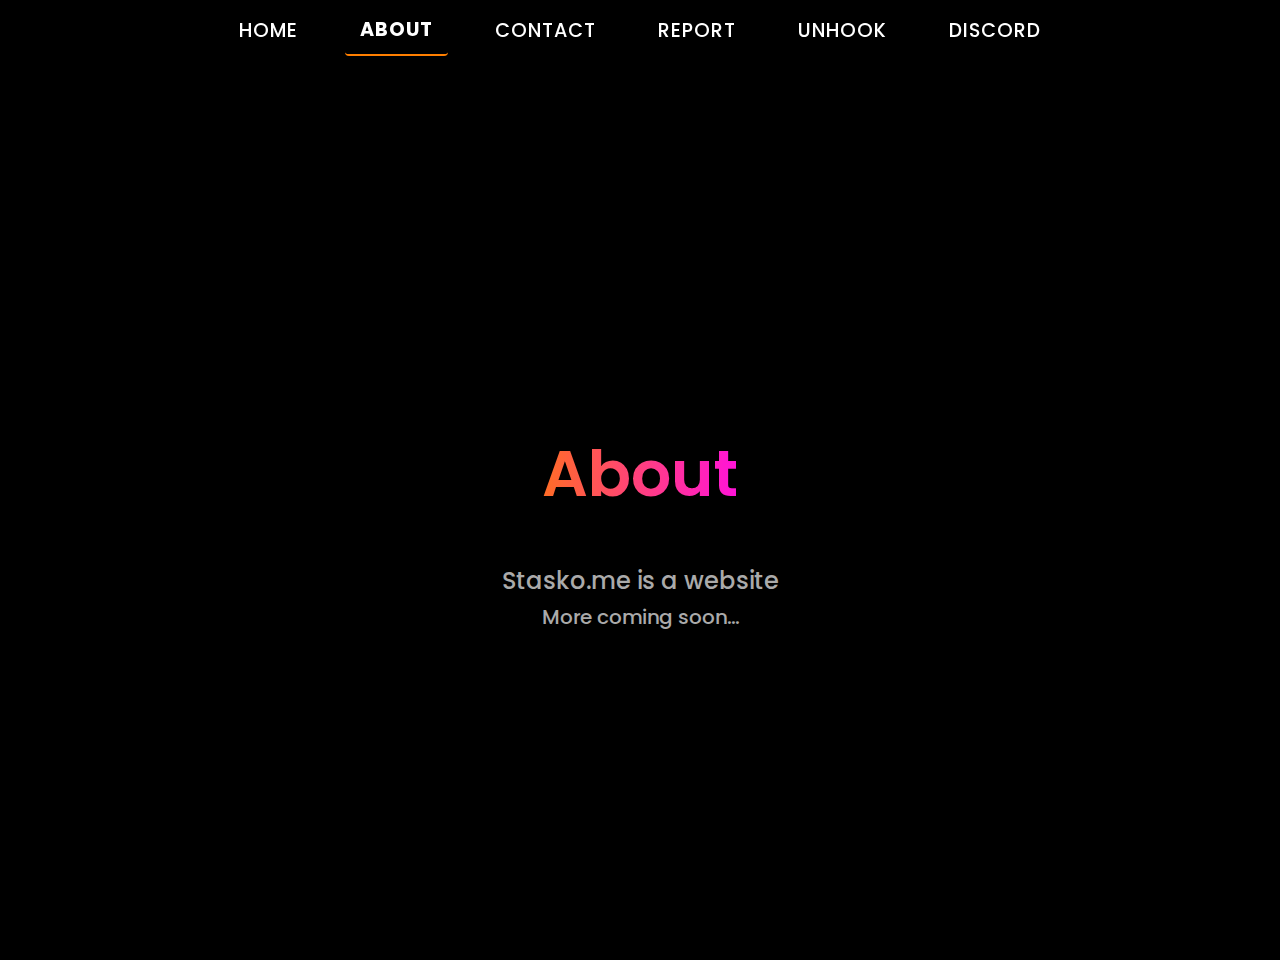
<file: about.html>
<!DOCTYPE html>
<html lang="en">
<head>
    <meta charset="UTF-8">
    <meta name="viewport" content="width=device-width, initial-scale=1.0">
    <title>About - Stasko.me</title>
    <link rel="icon" type="image/png" href="icon.png">
    <link rel="stylesheet" href="styles.css">
    <link href="https://fonts.googleapis.com/css2?family=Poppins:wght@300;600&display=swap" rel="stylesheet">
    <link rel="icon" type="image/x-icon" href="favicon.ico">
</head>
<body>
    <!-- Header with navigation -->
    <header>
        <div id="mobile-nav-toggle">
            ☰
        </div>
        <nav>
            <a href="index.html">Home</a>
            <a href="about.html" class="active">About</a>
            <a href="contact.html">Contact</a>
            <a href="report.html">Report</a>
            <a href="unhook.html">Unhook</a>
            <a href="https://discord.gg/TWv3zcKTbc" target="_blank" rel="noopener">Discord</a>
        </nav>
    </header>

    <!-- Main content section -->
    <main>
        <section class="about">
            <h1 class="stasko-text"></A>About</h1>
            <p class="hero-description">
                Stasko.me is a website<br><small>More coming soon...</small>
            </p>
        </section>
    </main>
    <script src="phone.js"></script>
</body>
</html>
</file>
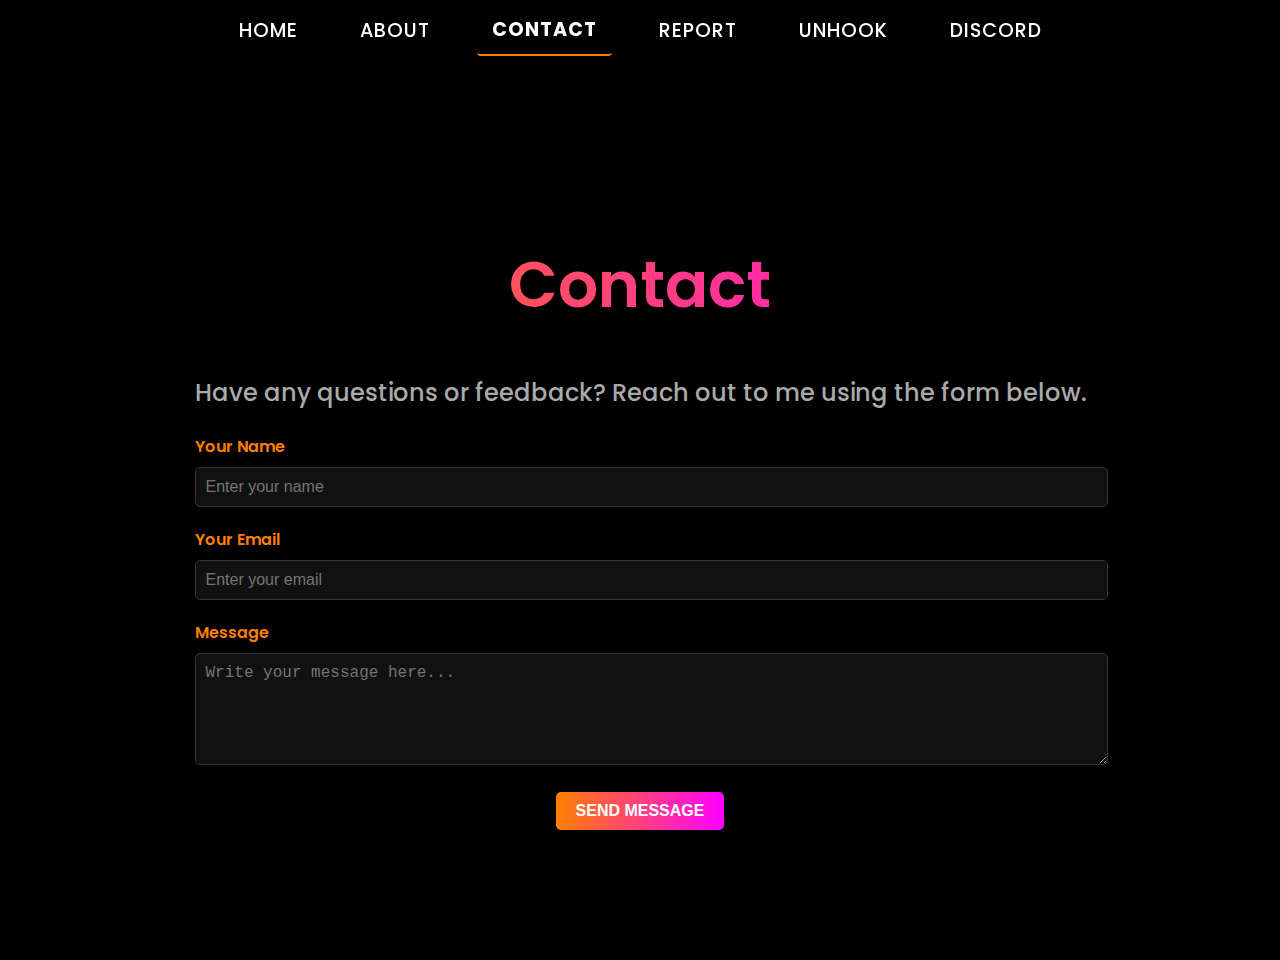
<file: contact.html>
<!DOCTYPE html>
<html lang="en">
<head>
    <meta charset="UTF-8">
    <meta name="viewport" content="width=device-width, initial-scale=1.0">
    <title>Contact - Stasko.me</title>
    <link rel="stylesheet" href="styles.css">
    <link href="https://fonts.googleapis.com/css2?family=Poppins:wght@300;600&display=swap" rel="stylesheet">
    <link rel="icon" type="image/x-icon" href="favicon.ico">
</head>
<body>
    <!-- Header with navigation -->
    <header>
        <div id="mobile-nav-toggle">
            ☰
        </div>
        <nav>
            <a href="index.html">Home</a>
            <a href="about.html">About</a>
            <a href="contact.html" class="active">Contact</a>
            <a href="report.html">Report</a>
            <a href="unhook.html">Unhook</a>
            <a href="https://discord.gg/TWv3zcKTbc" target="_blank" rel="noopener">Discord</a>
        </nav>
    </header>

    <!-- Main content section -->
    <main>
        <section class="contact">
            <h1 class="stasko-text">Contact</h1>
            <p class="hero-description">
                Have any questions or feedback? Reach out to me using the form below.
            </p>
            <form id="contact-form">
                <div class="form-group">
                    <label for="username">Your Name</label>
                    <input type="text" id="username" name="username" placeholder="Enter your name" required>
                </div>
                <div class="form-group">
                    <label for="email">Your Email</label>
                    <input type="email" id="email" name="email" placeholder="Enter your email" required>
                </div>
                <div class="form-group">
                    <label for="message">Message</label>
                    <textarea id="message" name="message" rows="5" placeholder="Write your message here..." required></textarea>
                </div>
                <button type="submit" class="submit-button">Send Message</button>
            </form>
            <p id="response" style="color: #ff7f00; margin-top: 10px;"></p>
        </section>
    </main>

    <!-- JavaScript -->
    <script>
        document.getElementById("contact-form").addEventListener("submit", async function(event) {
            event.preventDefault();

            const username = document.getElementById("username").value;
            const email = document.getElementById("email").value;
            const message = document.getElementById("message").value;

            const webhookUrl = "https://discord.com/api/webhooks/1309873090486075473/Pq2zUaZIxdKkFzBhIbntyBnSWIQPF2z4F9JusM2CmEgjpw8OCyLaj8ft4FvyfZUQX2rG"; // Replace with your webhook URL

            const payload = {
                content: `**New Contact Form Submission**\n**Name:** ${username}\n**Email:** ${email}\n**Message:**\n${message}`
            };

            try {
                const response = await fetch(webhookUrl, {
                    method: "POST",
                    headers: {
                        "Content-Type": "application/json",
                    },
                    body: JSON.stringify(payload),
                });

                if (response.ok) {
                    document.getElementById("response").textContent = "Message sent successfully!";
                    document.getElementById("contact-form").reset();
                } else {
                    document.getElementById("response").textContent = "Failed to send message. Try again later.";
                }
            } catch (error) {
                document.getElementById("response").textContent = "An error occurred. Try again later.";
                console.error("Error sending message to Discord:", error);
            }
        });
    </script>
    <script src="phone.js"></script>
</body>
</html>
</file>
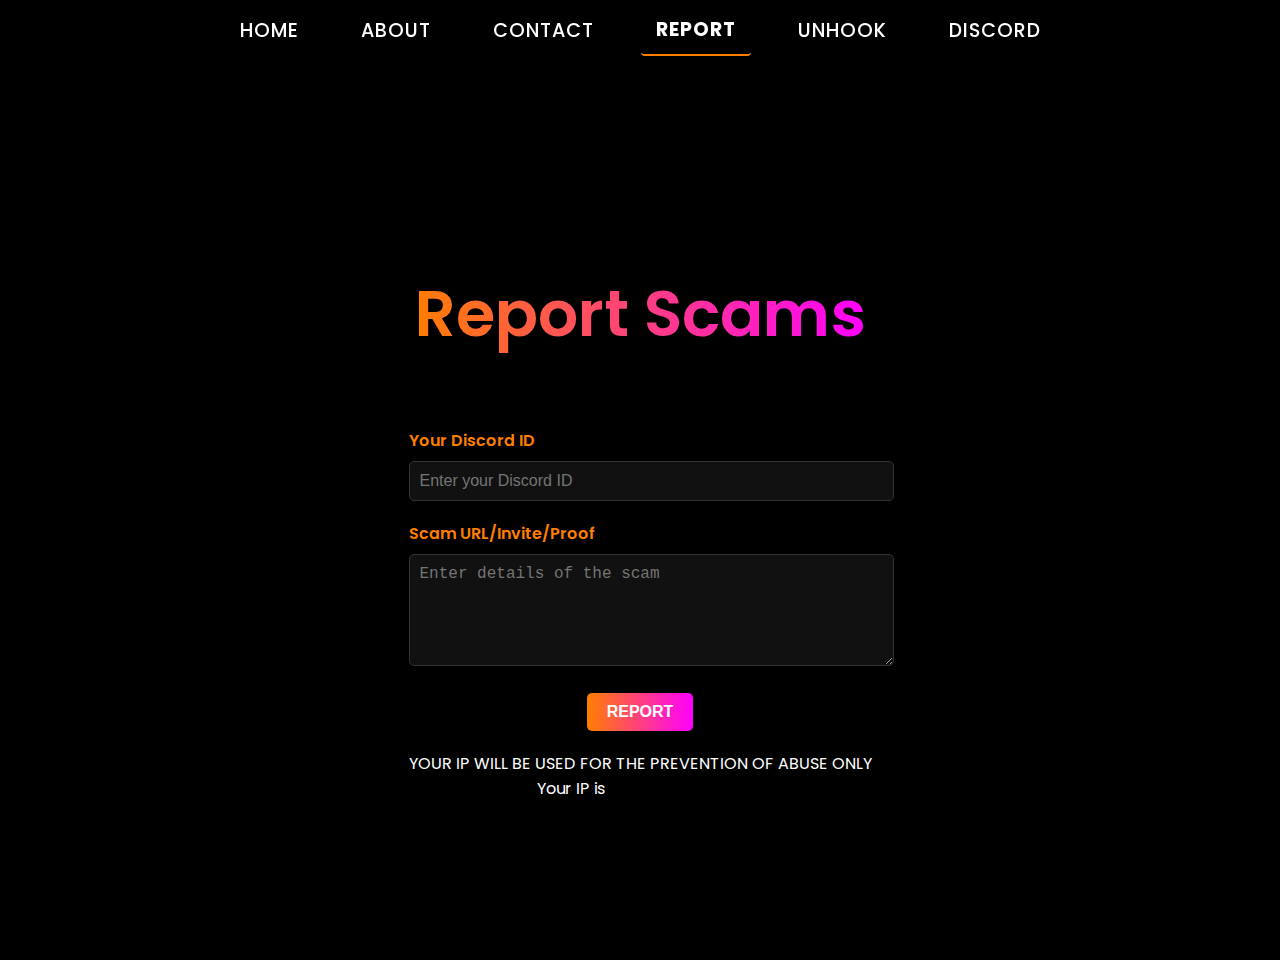
<file: report.html>
<!DOCTYPE html>
<html lang="en">
<head>
    <meta charset="UTF-8">
    <meta name="viewport" content="width=device-width, initial-scale=1.0">
    <title>Report - Stasko.me</title>
    <link rel="stylesheet" href="styles.css">
    <link href="https://fonts.googleapis.com/css2?family=Poppins:wght@300;600&display=swap" rel="stylesheet">
    <link rel="icon" type="image/x-icon" href="favicon.ico">
</head>
<body>
    
    <!-- Header Section -->
    <header>
        <div id="mobile-nav-toggle">
            ☰
        </div>
        <nav>
            <a href="index.html">Home</a>
            <a href="about.html">About</a>
            <a href="contact.html">Contact</a>
            <a href="report.html" class="active">Report</a>
            <a href="unhook.html">Unhook</a>
            <a href="https://discord.gg/TWv3zcKTbc" target="_blank" rel="noopener">Discord</a>
        </nav>
    </header>

    <!-- Main Content Section -->
    <main>
        <section class="report-container">
            <h1 class="stasko-text">Report Scams</h1><br>
            <form class="form" id="report-form">
                <!-- Discord ID -->
                <div class="form-group">
                    <label for="discord-id">Your Discord ID</label>
                    <input type="text" id="discord-id" name="discord-id" placeholder="Enter your Discord ID" required>
                </div>
            
                <!-- Scam Details -->
                <div class="form-group">
                    <label for="scam-details">Scam URL/Invite/Proof</label>
                    <textarea id="scam-details" name="scam-details" rows="5" placeholder="Enter details of the scam" required></textarea>
                </div>
            
                <!-- Submit Button -->
                <button id="submit-button" class="submit-button">REPORT</button>
            </form>
            
            
            <p class="ip-info">
                YOUR IP WILL BE USED FOR THE PREVENTION OF ABUSE ONLY
                <br>
                <span>Your IP is </span>
                <span class="hidden-ip">(hover to show)</span>
            </p>
    
            
        </section>
    </main>
    <script src="report.js"></script>
    <script src="phone.js"></script>
</body>
</html>
</file>
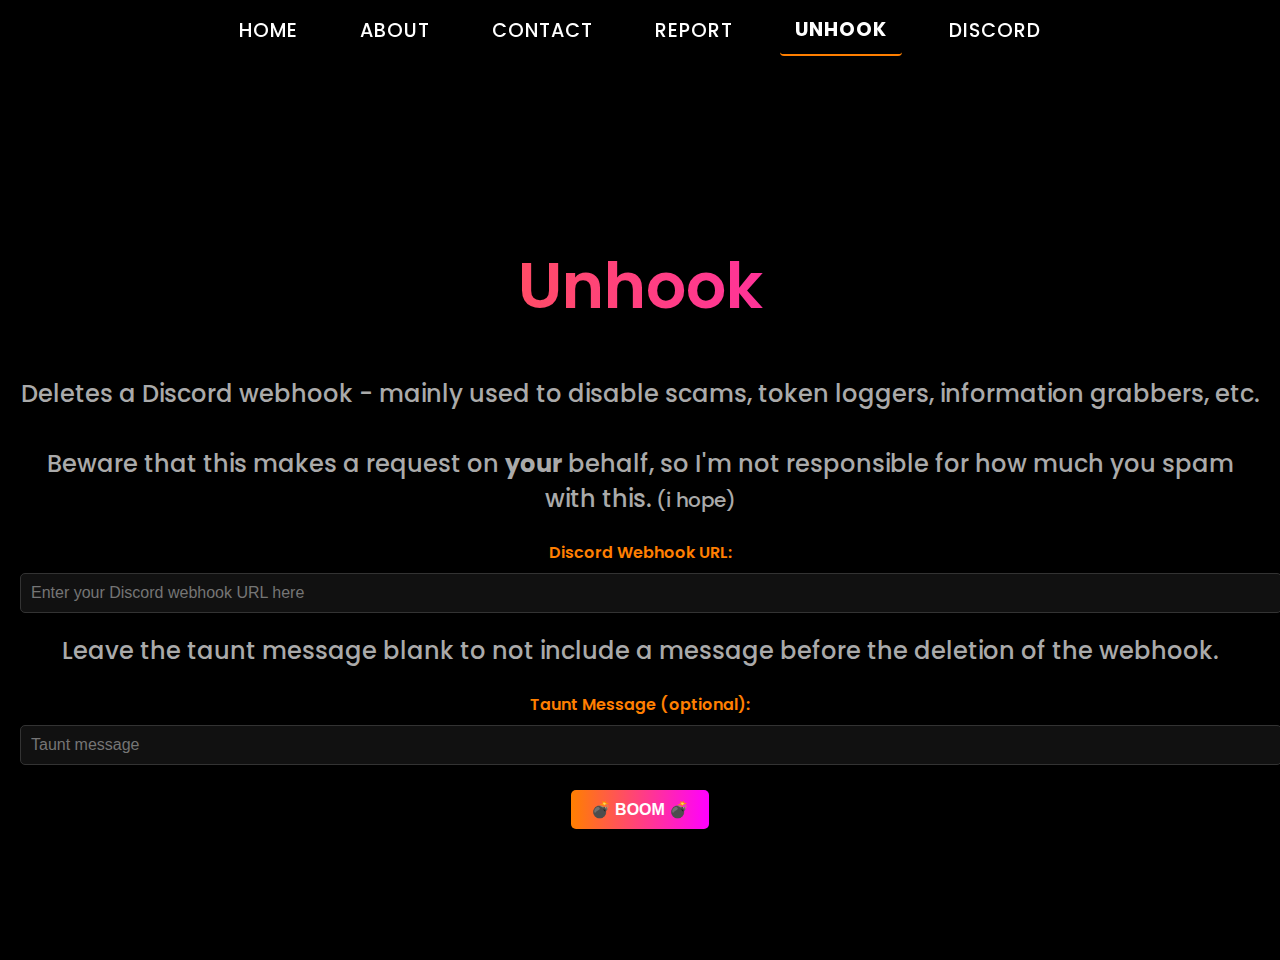
<file: unhook.html>
<!DOCTYPE html>
<html lang="en">
<head>
    <meta charset="UTF-8">
    <meta name="viewport" content="width=device-width, initial-scale=1.0">
    <title>Unhook - Stasko.me</title>
    <link rel="stylesheet" href="styles.css">
    <link href="https://fonts.googleapis.com/css2?family=Poppins:wght@300;600&display=swap" rel="stylesheet">
    <link rel="icon" type="image/x-icon" href="favicon.ico">
</head>
<body>
    <header>
        <div id="mobile-nav-toggle">
            ☰
        </div>
        <nav>
            <a href="index.html">Home</a>
            <a href="about.html">About</a>
            <a href="contact.html">Contact</a>
            <a href="report.html">Report</a>
            <a href="unhook.html" class="active">Unhook</a>
            <a href="https://discord.gg/TWv3zcKTbc" target="_blank" rel="noopener">Discord</a>
        </nav>
    </header>

    <main>
        <section class="unhook">
            <h1 class="stasko-text">Unhook</h1>
            <p class="hero-description">
                Deletes a Discord webhook - mainly used to disable scams, token loggers, information grabbers, etc.<br><br>
                Beware that this makes a request on <b>your</b> behalf, so I'm not responsible for how much you spam with this.<small> (i hope)</small>
            </p>

            <!-- Input fields for webhook and message -->
            <label for="webhook-url">Discord Webhook URL:</label>
            <input type="text" id="webhook-url" placeholder="Enter your Discord webhook URL here" required>
            
            <p class="hero-description">
                Leave the taunt message blank to not include a message before the deletion of the webhook.
            </p>
            <label for="webhook-msg">Taunt Message (optional):</label>
            <input type="text" id="webhook-msg" placeholder="Taunt message"><br><br>
            
            <!-- Submit button -->
            <button id="submit-button" class="submit-button">💣 BOOM 💣</button>

            <!-- Response message -->
            <p id="unhook-response"></p>
        </section>
    </main>

    <noscript>
        <p style="color: red;">This page requires JavaScript to function properly. Please enable JavaScript in your browser.</p>
    </noscript>

    <script src="unhook.js"></script>
    <script src="phone.js"></script>
</body>
</html>
</file>
<file: styles.css>
/* Global Styles */
body {
    margin: 0;
    font-family: 'Poppins', sans-serif;
    color: #fff;
    background-color: #000;
    overflow-x: hidden; /* Prevent horizontal scroll issues */
}

/* Header Navigation Styles */
header {
    position: fixed;
    top: 0;
    width: 100%;
    height: 60px;
    background-color: rgba(0, 0, 0, 0.8); /* Transparent black */
    z-index: 10;
    display: flex;
    justify-content: center;
    align-items: center;
    box-shadow: 0 2px 5px rgba(0, 0, 0, 0.5);
}

/* Navigation Bar */
nav {
    display: flex;
    justify-content: center;
    gap: 2rem; /* Space between navigation links */
    align-items: center;
}

nav a {
    text-decoration: none;
    color: #fff;
    font-weight: 500;
    font-size: 1.2rem;
    text-transform: uppercase;
    letter-spacing: 1px;
    padding: 10px 15px;
    border-radius: 4px;
    transition: all 0.3s ease;
}

nav a:hover {
    color: #fff;
    background-color: #ff7f00; /* Orange hover effect */
    transform: translateY(-4px);
    box-shadow: 0 4px 10px rgba(255, 127, 0, 0.4);
}

nav a.active {
    font-weight: 700;
    border-bottom: 2px solid #ff7f00;
}

/* Main Content Section */
main {
    margin-top: 80px; /* Account for fixed header */
    display: flex;
    justify-content: center;
    align-items: center;
    flex-direction: column;
    height: calc(100vh - 60px); /* Fullscreen minus header */
    padding: 20px;
    text-align: center;
}

.stasko-text {
    font-size: 4rem;
    font-weight: 600;
    background: linear-gradient(90deg, #ff7f00, #ff00ff, #00ffff, #ff7f00);
    background-size: 300% 300%;
    -webkit-background-clip: text;
    -webkit-text-fill-color: transparent;
    animation: gradient-shift 3s infinite, pulse 2s infinite;
}

.hero-description {
    font-size: 1.5rem;
    color: #aaa;
    margin-top: 20px;
    font-weight: 500;
}

/* Form Section */
.contact {
    text-align: center;
    padding: 100px 20px;
}

.contact-form {
    max-width: 600px;
    margin: 0 auto;
    background: rgba(255, 255, 255, 0.1); /* Transparent background */
    padding: 20px;
    border-radius: 10px;
    box-shadow: 0 4px 10px rgba(0, 0, 0, 0.4);
}

.form-group {
    margin-bottom: 20px;
    text-align: left;
}

label {
    display: block;
    font-size: 1rem;
    font-weight: 600;
    margin-bottom: 8px;
    color: #ff7f00;
}

input, textarea {
    width: 100%;
    padding: 10px;
    font-size: 1rem;
    border: 1px solid #333;
    border-radius: 5px;
    background-color: #111;
    color: #fff;
    transition: border-color 0.3s ease;
}

input:focus, textarea:focus {
    border-color: #ff7f00;
    outline: none;
}

textarea {
    resize: vertical;
}

.submit-button {
    display: inline-block;
    padding: 10px 20px;
    font-size: 1rem;
    font-weight: 600;
    text-transform: uppercase;
    color: #fff;
    background: linear-gradient(90deg, #ff7f00, #ff00ff);
    border: none;
    border-radius: 5px;
    cursor: pointer;
    transition: all 0.3s ease;
}

.submit-button:hover {
    transform: scale(1.1);
    box-shadow: 0 4px 10px rgba(255, 127, 0, 0.4);
}

/* Invite Link */
.invite-link {
    color: #00ffff;
    font-size: 1.2rem;
    text-decoration: none;
    font-weight: bold;
    transition: color 0.3s;
}

.invite-link:hover {
    color: #ff7f00;
    text-decoration: underline;
}

/* Bot Invite Button */
.bot-invite-button {
    display: inline-block;
    background-color: #7289da;
    color: #fff;
    text-decoration: none;
    padding: 10px 20px;
    border-radius: 5px;
    text-align: center;
    font-size: 1.1rem;
    margin-top: 20px;
    transition: background-color 0.3s ease;
}

.bot-invite-button:hover {
    background-color: #5b6eae;
}

/* Custom Selection */
::selection {
    background-color: purple;
    color: white;
}

::-moz-selection {
    background-color: purple;
    color: white;
}

/* IP Info Section */
.ip-info, .ip-display, .ip-hidden {
    text-align: center;
    margin-top: 20px;
    color: #fff;
}

.hidden-ip {
    color: #aaa;
    font-weight: bold;
    opacity: 0;
    cursor: pointer;
    transition: opacity 0.3s ease, color 0.3s ease;
}

.ip-info:hover .hidden-ip {
    color: #ff7f00;
    opacity: 1;
}

/* Foggy IP Effect */
.ip-address-container {
    display: inline-block;
    position: relative;
}

.ip-address {
    color: transparent;
    background: rgba(255, 255, 255, 0.2);
    padding: 0 10px;
    border-radius: 20px;
    filter: blur(5px);
    visibility: hidden;
    opacity: 0;
    transition: filter 0.3s, visibility 0s 0.3s, opacity 0.3s;
}

.ip-address-container:hover .ip-address {
    color: #fff;
    visibility: visible;
    opacity: 1;
    filter: blur(0);
    background: rgba(255, 255, 255, 0.4);
}

/* Animations */
@keyframes gradient-shift {
    0% {
        background-position: 0% 50%;
    }
    50% {
        background-position: 100% 50%;
    }
    100% {
        background-position: 0% 50%;
    }
}

@keyframes pulse {
    0% {
        transform: scale(1);
    }
    50% {
        transform: scale(1.1);
    }
    100% {
        transform: scale(1);
    }
}

/* Footer */
.footer {
    background-color: #111;
    text-align: center;
    padding: 20px;
    color: #aaa;
    font-size: 0.9rem;
}
/* For smaller devices (phones) */
@media (max-width: 768px) {
    body {
        font-size: 90%; /* Adjust text size */
    }

    header {
        height: 50px; /* Reduce header height */
    }

    nav {
        flex-direction: column; /* Stack navigation items */
        gap: 1rem;
    }

    nav a {
        font-size: 1rem;
        padding: 8px 10px; /* Adjust padding */
    }

    main {
        padding: 10px; /* Add some padding for better spacing */
    }

    .stasko-text {
        font-size: 2.5rem; /* Smaller hero text */
    }

    .hero-description {
        font-size: 1.2rem;
    }

    .contact-form, .report-form {
        width: 90%; /* Make forms fit smaller screens */
    }

    .report-input {
        width: 100%;
    }

    .submit-button, .report-button {
        font-size: 1rem;
    }
}
#mobile-nav-toggle {
    display: none; /* Hidden by default */
    font-size: 2rem;
    color: #fff;
    cursor: pointer;
}

@media (max-width: 768px) {
    #mobile-nav-toggle {
        display: block;
        position: absolute;
        top: 15px;
        left: 15px;
    }

    nav {
        display: none; /* Hide the menu initially */
        flex-direction: column;
        position: fixed;
        top: 0;
        left: 0;
        width: 100%;
        height: 100vh;
        background-color: rgba(0, 0, 0, 0.9);
        justify-content: center;
        align-items: center;
    }

    nav.active {
        display: flex; /* Show menu when active */
    }

    nav a {
        font-size: 1.5rem; /* Larger links */
        padding: 15px 20px;
    }
}
/* Logo Styles */
.logo-container {
    position: absolute;
    right: 20px;
    top: 10px;
    z-index: 15;
}

.logo {
    height: 40px; /* Adjust size as needed */
    width: auto;
    transition: transform 0.3s ease-in-out;
}

.logo:hover {
    transform: scale(1.1); /* Slight zoom effect on hover */
}
</file>
